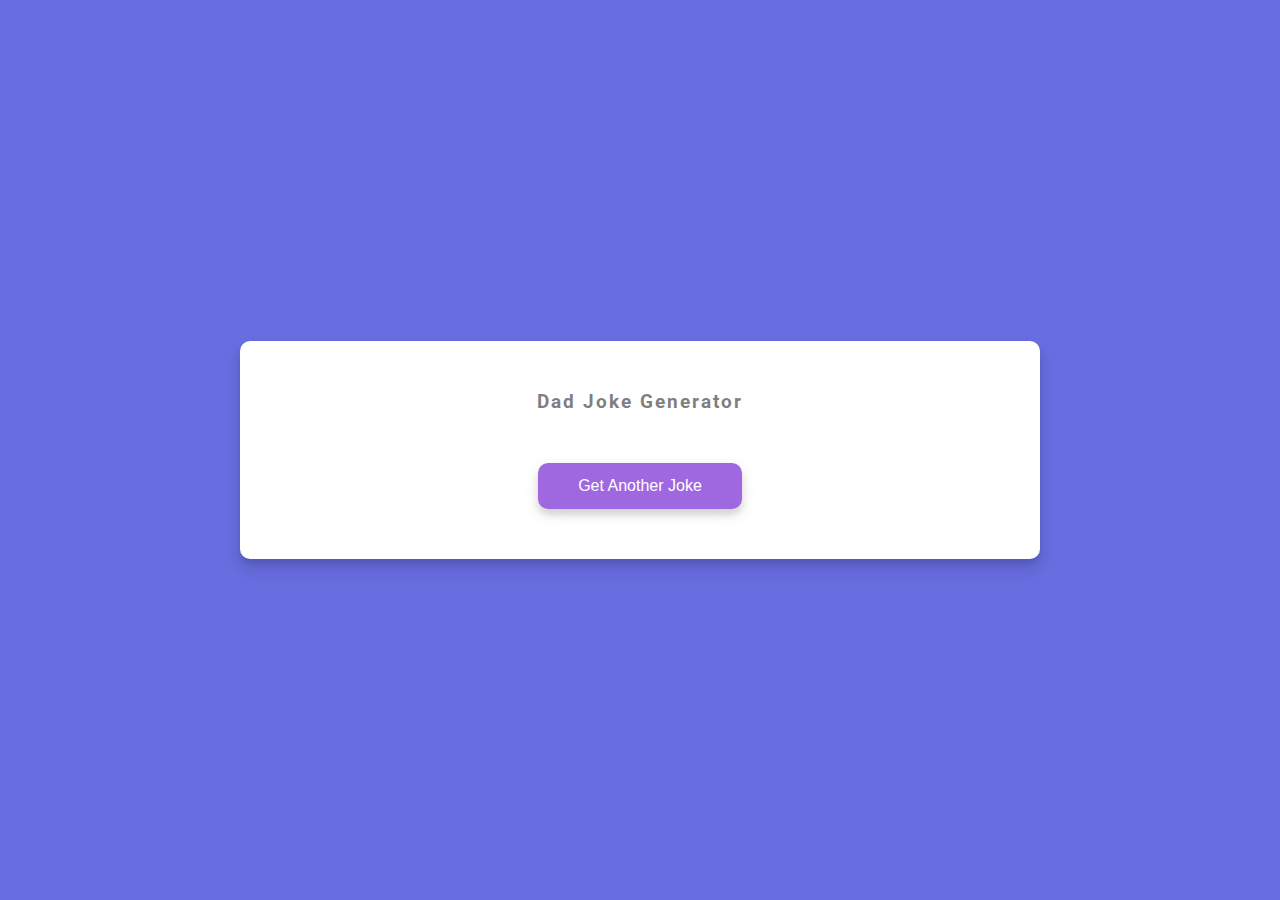
<file: 10/index.html>
<!DOCTYPE html>
<html lang="en">
  <head>
    <meta charset="UTF-8" />
    <meta http-equiv="X-UA-Compatible" content="IE=edge" />
    <meta name="viewport" content="width=device-width, initial-scale=1.0" />
    <link rel="stylesheet" href="style.css" />
    <script src="script.js" defer></script>
    <title>Dad Jokes</title>

    <div class="container">
      <h3>Dad Joke Generator</h3>
      <div id="joke" class="joke"></div>
      <button id="jokeBtn" class="btn">Get Another Joke</button>
    </div>
  </head>
  <body></body>
</html>
</file>
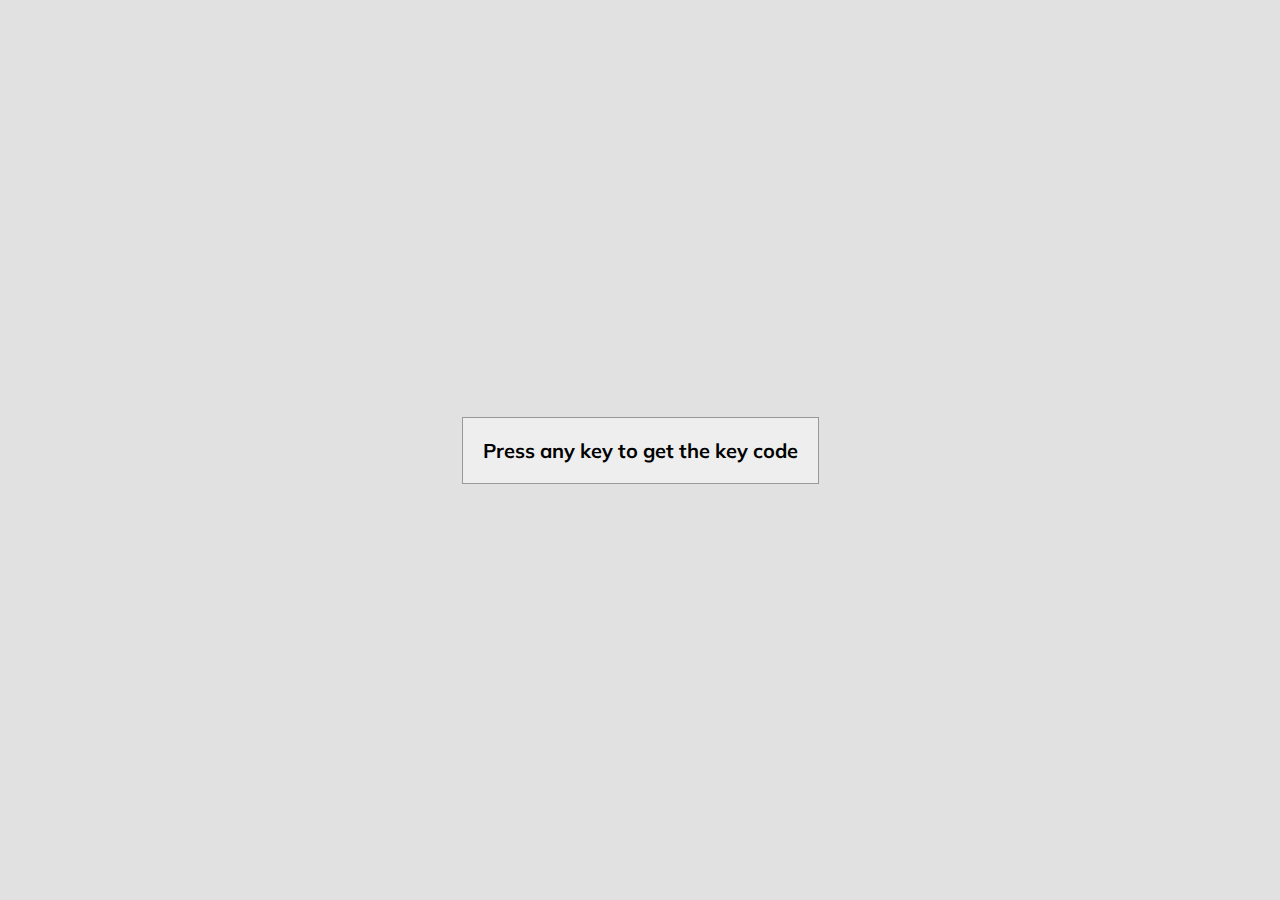
<file: 11/index.html>
<!DOCTYPE html>
<html lang="en">
  <head>
    <meta charset="UTF-8" />
    <meta http-equiv="X-UA-Compatible" content="IE=edge" />
    <meta name="viewport" content="width=device-width, initial-scale=1.0" />
    <link rel="stylesheet" href="style.css" />
    <script src="script.js" defer></script>
    <title>Event Key Codes</title>
  </head>

  <body>
    <div id="insert">
      <div class="key">Press any key to get the key code</div>
    </div>
  </body>
</html>
</file>
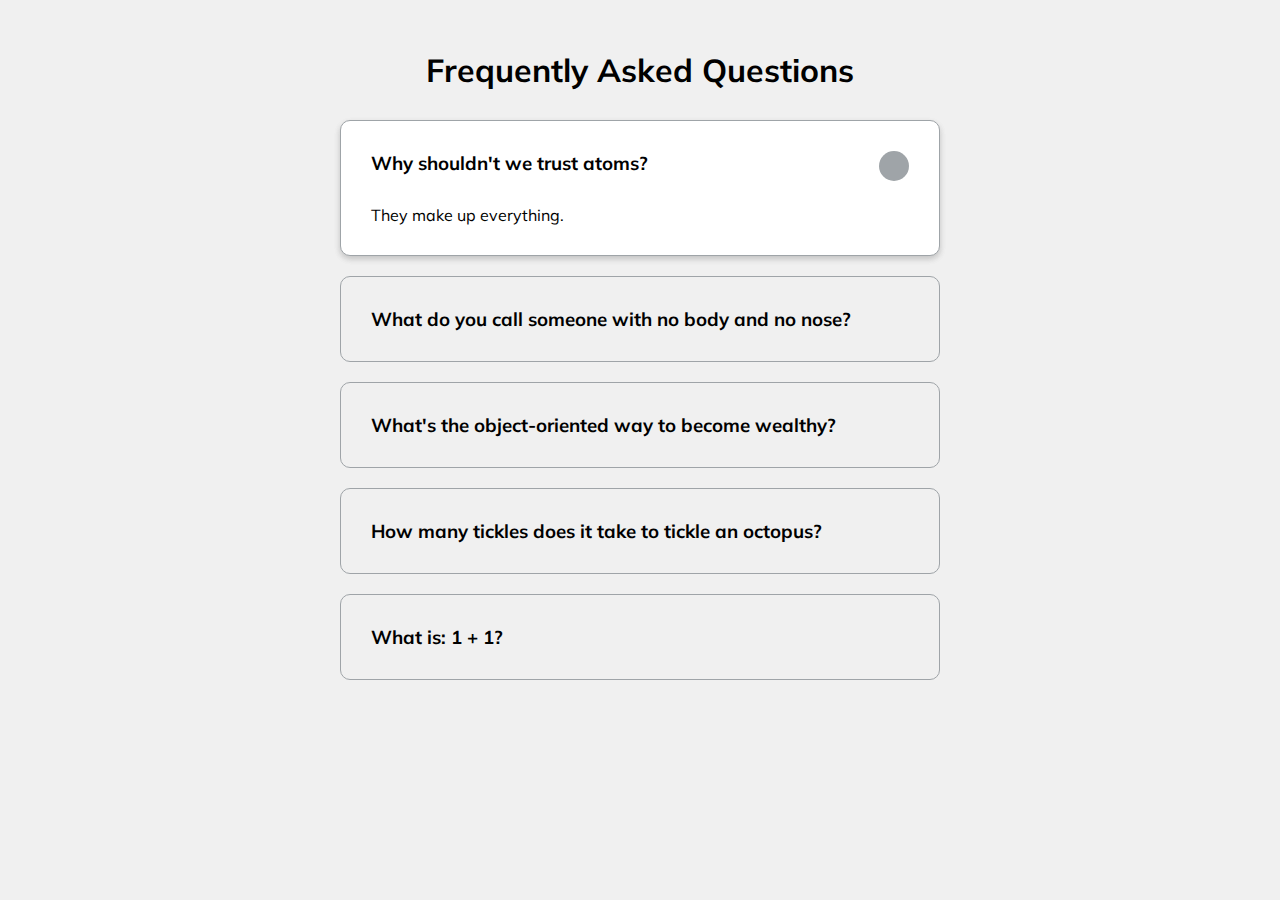
<file: 12/index.html>
<!DOCTYPE html>
<html lang="en">
  <head>
    <meta charset="UTF-8" />
    <meta http-equiv="X-UA-Compatible" content="IE=edge" />
    <meta name="viewport" content="width=device-width, initial-scale=1.0" />
    <link
      rel="stylesheet"
      href="https://cdnjs.cloudflare.com/ajax/libs/font-awesome/5.14.0/css/all.min.css"
      integrity="sha512-1PKOgIY59xJ8Co8+NE6FZ+LOAZKjy+KY8iq0G4B3CyeY6wYHN3yt9PW0XpSriVlkMXe40PTKnXrLnZ9+fkDaog=="
      crossorigin="anonymous"
    />
    <link rel="stylesheet" href="style.css" />
    <script src="script.js" defer></script>
    <title>FAQ</title>
  </head>
  <body>
    <h1>Frequently Asked Questions</h1>
    <div class="faq-container">
      <div class="faq active">
        <h3 class="faq-title">Why shouldn't we trust atoms?</h3>
        <p class="faq-text">They make up everything.</p>
        <button class="faq-toggle">
          <i class="fas fa-chevron-down"></i>
          <i class="fas fa-times"></i>
        </button>
      </div>

      <div class="faq">
        <h3 class="faq-title">
          What do you call someone with no body and no nose?
        </h3>
        <p class="faq-text">Nobody knows.</p>
        <button class="faq-toggle">
          <i class="fas fa-chevron-down"></i>
          <i class="fas fa-times"></i>
        </button>
      </div>

      <div class="faq">
        <h3 class="faq-title">
          What's the object-oriented way to become wealthy?
        </h3>
        <p class="faq-text">Inheritance.</p>
        <button class="faq-toggle">
          <i class="fas fa-chevron-down"></i>
          <i class="fas fa-times"></i>
        </button>
      </div>

      <div class="faq">
        <h3 class="faq-title">
          How many tickles does it take to tickle an octopus?
        </h3>
        <p class="faq-text">Ten-tickles!</p>
        <button class="faq-toggle">
          <i class="fas fa-chevron-down"></i>
          <i class="fas fa-times"></i>
        </button>
      </div>

      <div class="faq">
        <h3 class="faq-title">What is: 1 + 1?</h3>
        <p class="faq-text">Depends on who are you asking.</p>
        <button class="faq-toggle">
          <i class="fas fa-chevron-down"></i>
          <i class="fas fa-times"></i>
        </button>
      </div>
    </div>
  </body>
</html>
</file>
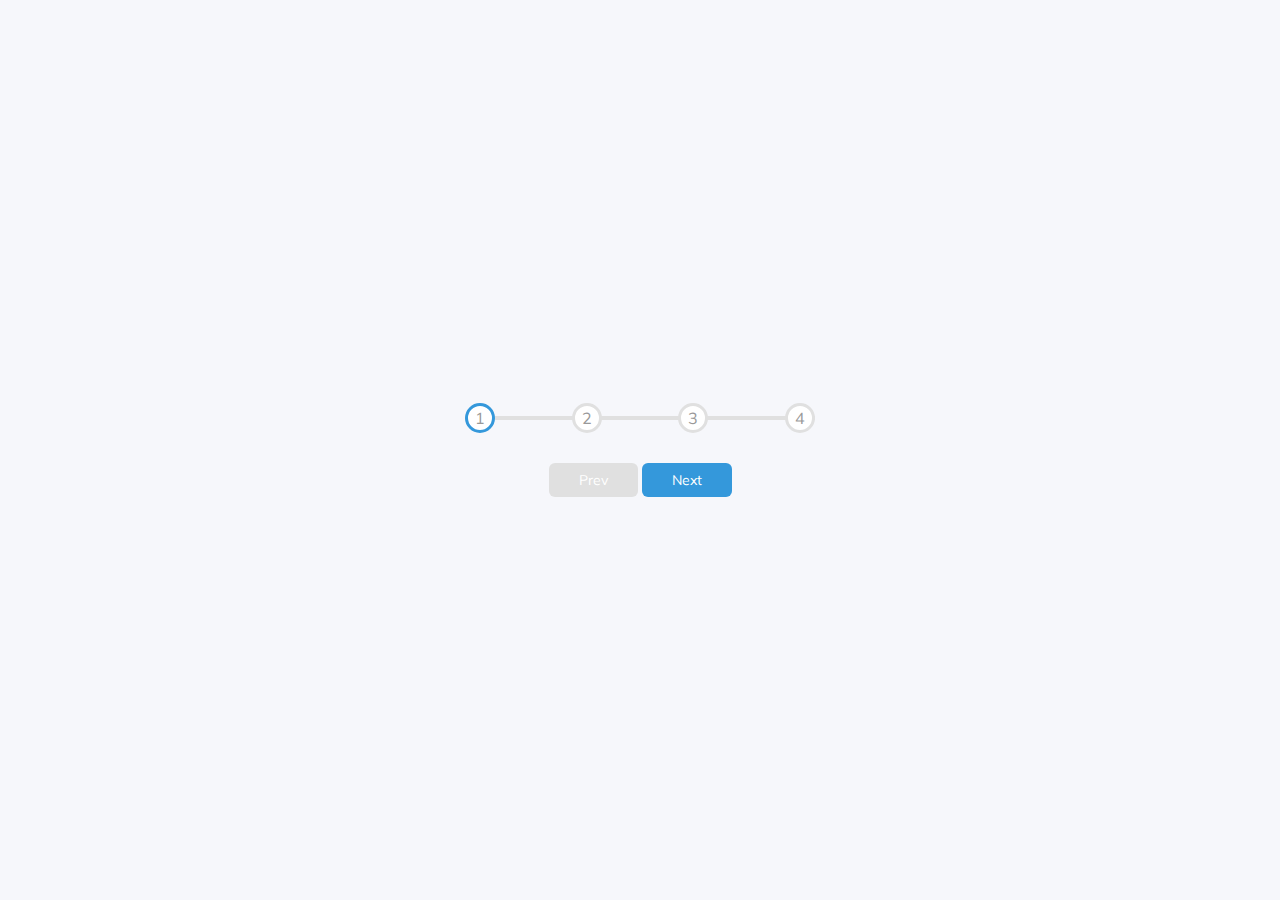
<file: 2/index.html>
<!DOCTYPE html>
<html lang="en">
  <head>
    <meta charset="UTF-8" />
    <meta http-equiv="X-UA-Compatible" content="IE=edge" />
    <meta name="viewport" content="width=device-width, initial-scale=1.0" />
    <link rel="stylesheet" href="style.css" />
    <script src="script.js" defer></script>
    <title>Progress Steps</title>

    <div class="container">
      <div class="progress-container">
        <div class="progress" id="progress"></div>

        <div class="circle active">1</div>
        <div class="circle">2</div>
        <div class="circle">3</div>
        <div class="circle">4</div>
      </div>

      <button class="btn" id="prev" disabled>Prev</button>
      <button class="btn" id="next">Next</button>
    </div>
  </head>
  <body></body>
</html>
</file>
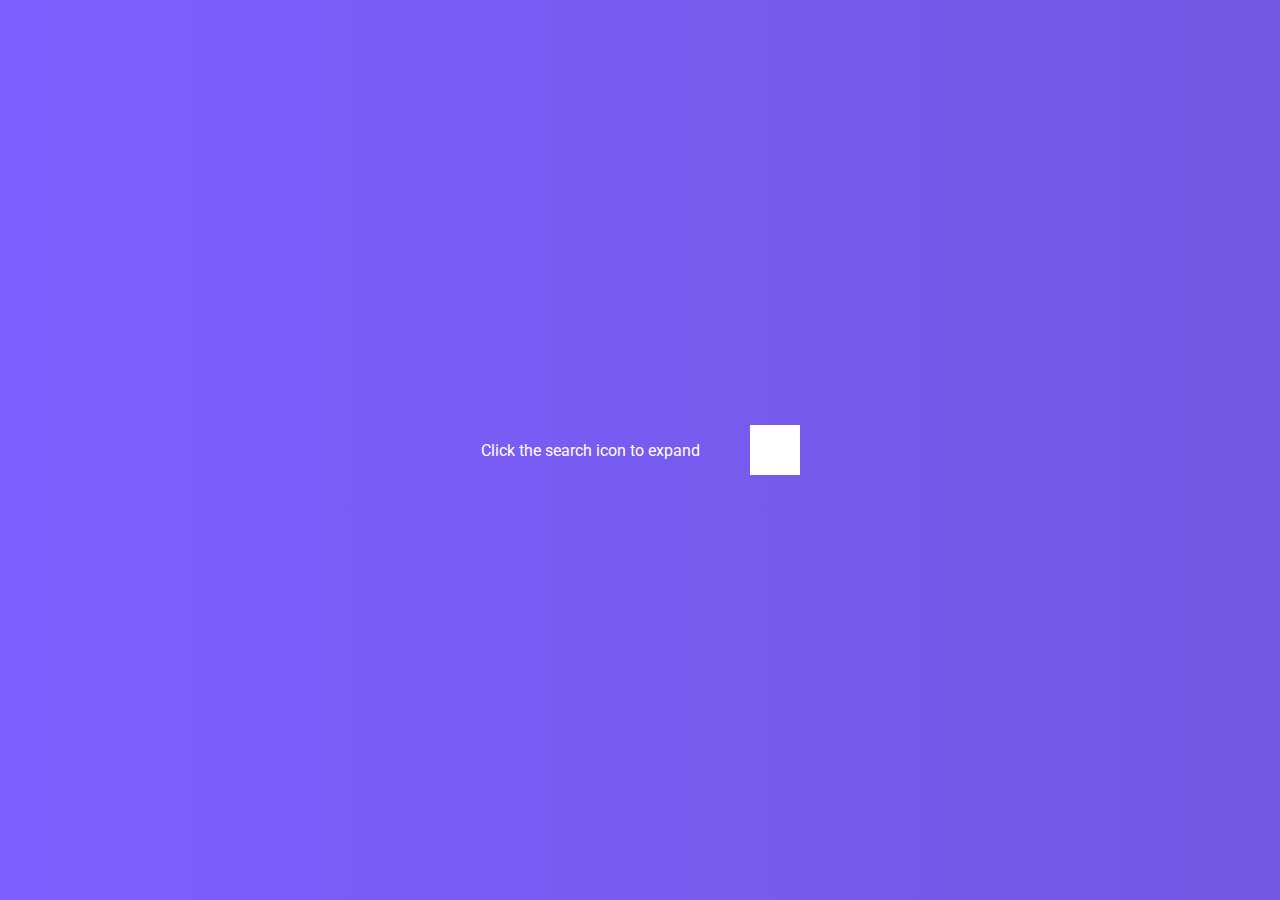
<file: 4/index.html>
<!DOCTYPE html>
<html lang="en">
  <head>
    <meta charset="UTF-8" />
    <meta http-equiv="X-UA-Compatible" content="IE=edge" />
    <meta name="viewport" content="width=device-width, initial-scale=1.0" />
    <link
      rel="stylesheet"
      href="https://cdnjs.cloudflare.com/ajax/libs/font-awesome/5.14.0/css/all.min.css"
      integrity="sha512-1PKOgIY59xJ8Co8+NE6FZ+LOAZKjy+KY8iq0G4B3CyeY6wYHN3yt9PW0XpSriVlkMXe40PTKnXrLnZ9+fkDaog=="
      crossorigin="anonymous"
    />
    <link rel="stylesheet" href="style.css" />
    <script src="script.js" defer></script>
    <title>Hidden Search</title>
  </head>
  <body>
    <p>Click the search icon to expand</p>
    <div class="search">
      <input type="text" class="input" placeholder="Search..." />
      <button class="btn">
        <i class="fas fa-search"></i>
      </button>
    </div>
  </body>
</html>
</file>
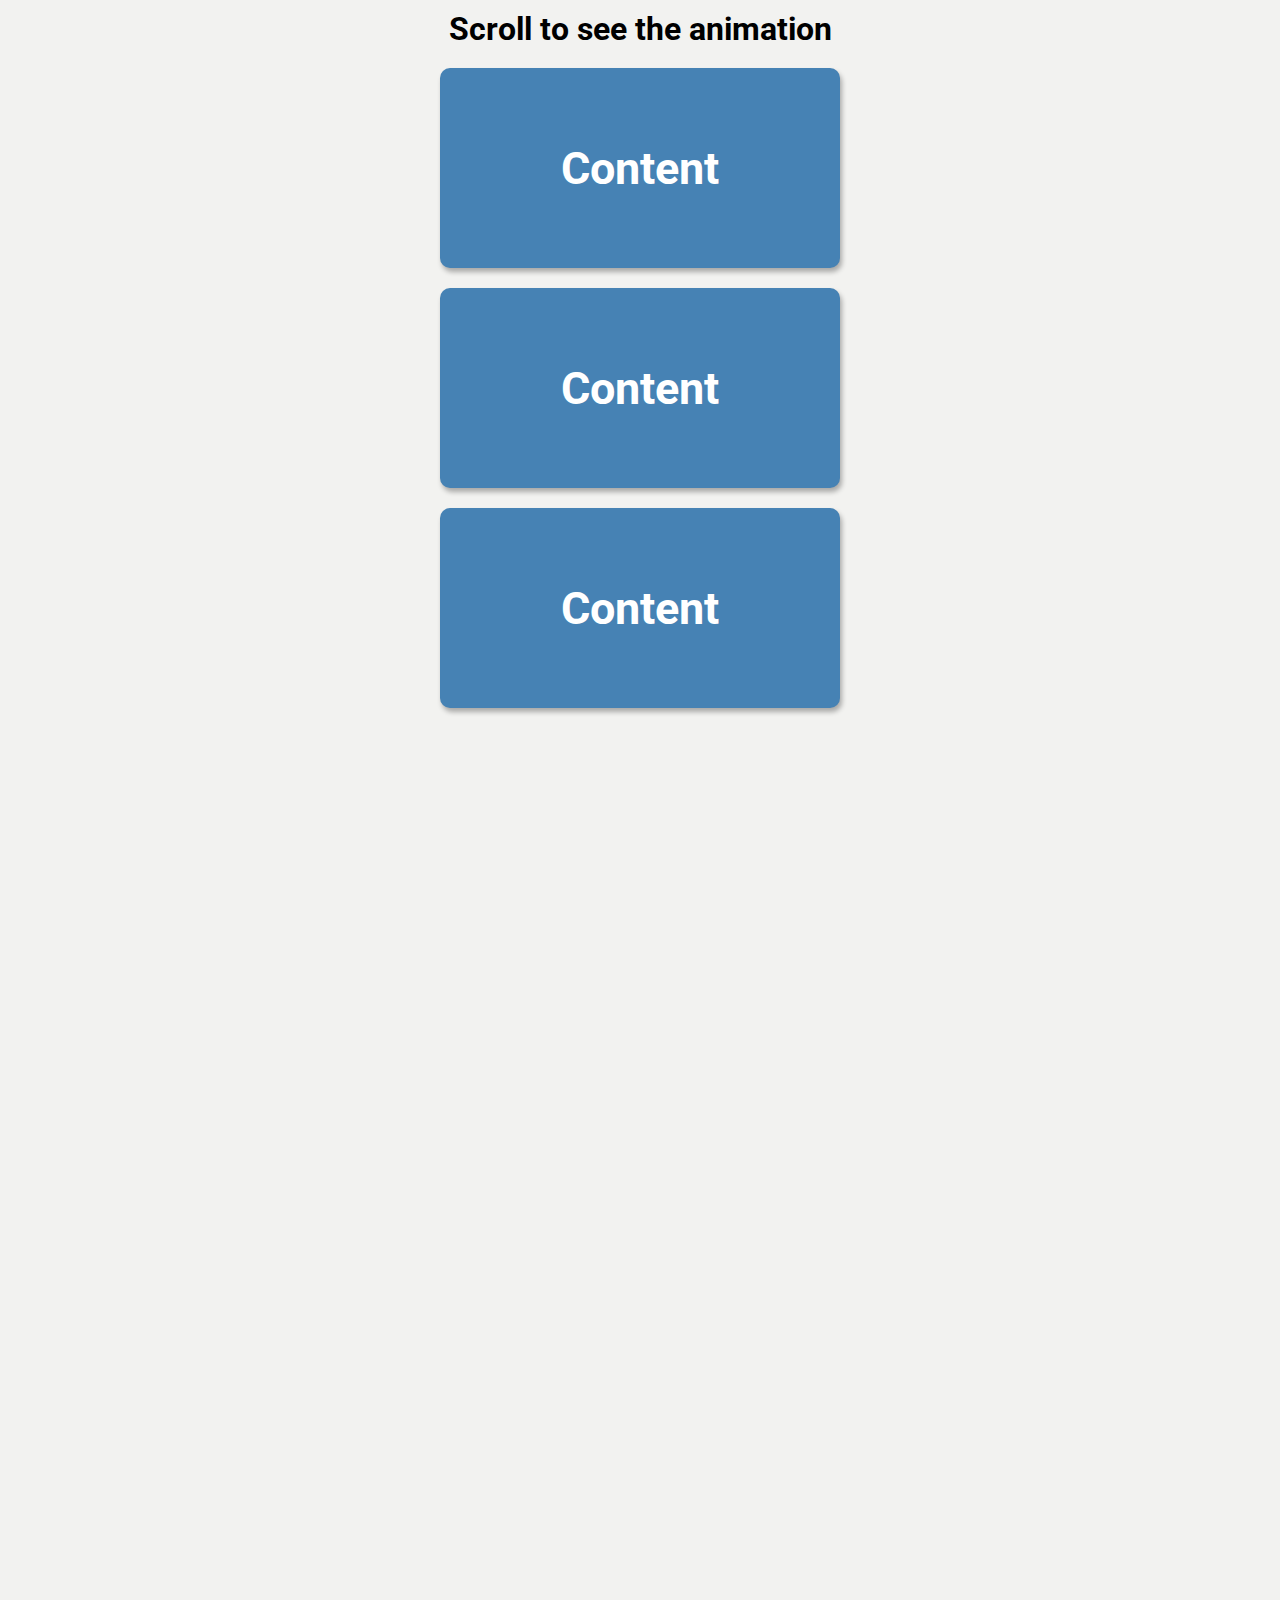
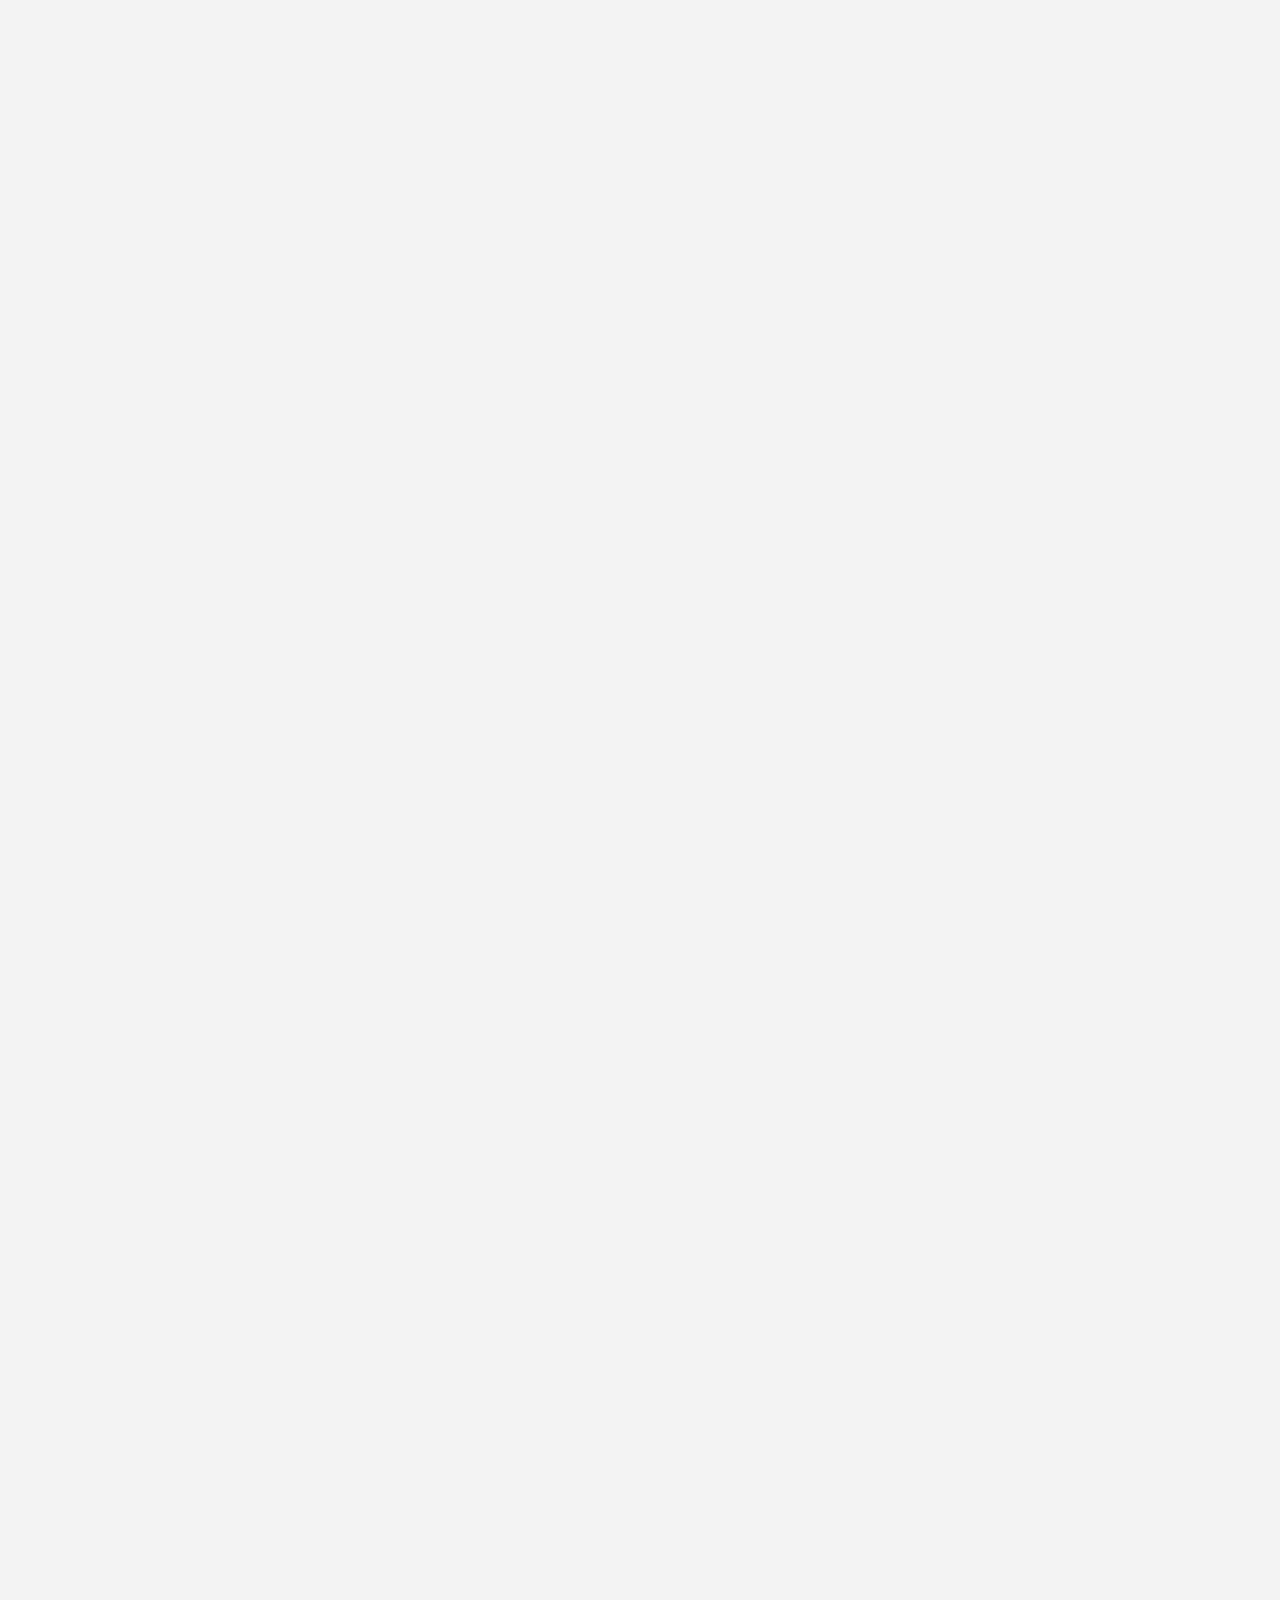
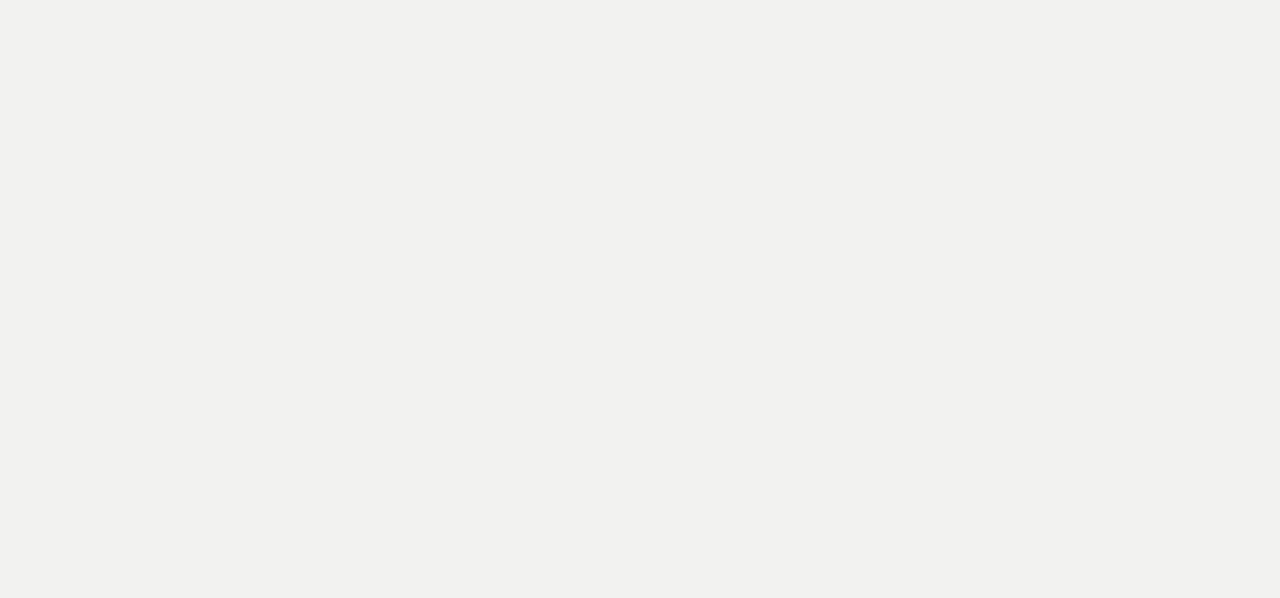
<file: 6/index.html>
<!DOCTYPE html>
<html lang="en">
  <head>
    <meta charset="UTF-8" />
    <meta http-equiv="X-UA-Compatible" content="IE=edge" />
    <meta name="viewport" content="width=device-width, initial-scale=1.0" />
    <link rel="stylesheet" href="style.css" />
    <script src="script.js" defer></script>
    <title>Scroll Animation</title>
  </head>
  <body>
    <h1>Scroll to see the animation</h1>

    <div class="box"><h2>Content</h2></div>
    <div class="box"><h2>Content</h2></div>
    <div class="box"><h2>Content</h2></div>
    <div class="box"><h2>Content</h2></div>
    <div class="box"><h2>Content</h2></div>
    <div class="box"><h2>Content</h2></div>
    <div class="box"><h2>Content</h2></div>
    <div class="box"><h2>Content</h2></div>
    <div class="box"><h2>Content</h2></div>
    <div class="box"><h2>Content</h2></div>
    <div class="box"><h2>Content</h2></div>
    <div class="box"><h2>Content</h2></div>
    <div class="box"><h2>Content</h2></div>
    <div class="box"><h2>Content</h2></div>
    <div class="box"><h2>Content</h2></div>
    <div class="box"><h2>Content</h2></div>
    <div class="box"><h2>Content</h2></div>
  </body>
</html>
</file>
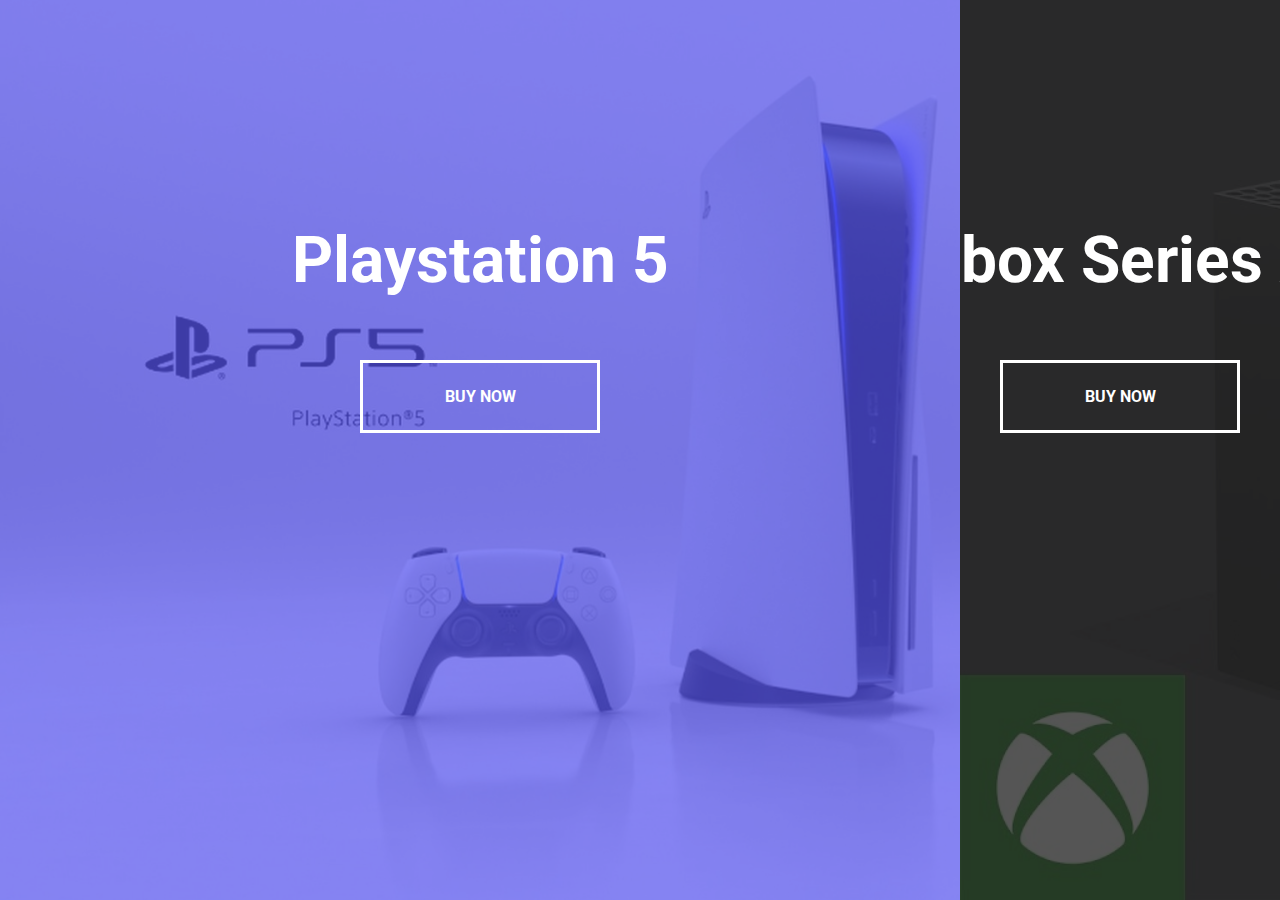
<file: 7/index.html>
<!DOCTYPE html>
<html lang="en">
  <head>
    <meta charset="UTF-8" />
    <meta http-equiv="X-UA-Compatible" content="IE=edge" />
    <meta name="viewport" content="width=device-width, initial-scale=1.0" />
    <link rel="stylesheet" href="style.css" />
    <script src="script.js" defer></script>
    <title>Split Landing Page</title>
  </head>
  <body>
    <div class="container">
      <div class="split left">
        <h1>Playstation 5</h1>
        <a href="#" class="btn">Buy Now</a>
      </div>
      <div class="split right">
        <h1>Xbox Series X</h1>
        <a href="#" class="btn">Buy Now</a>
      </div>
    </div>
  </body>
</html>
</file>
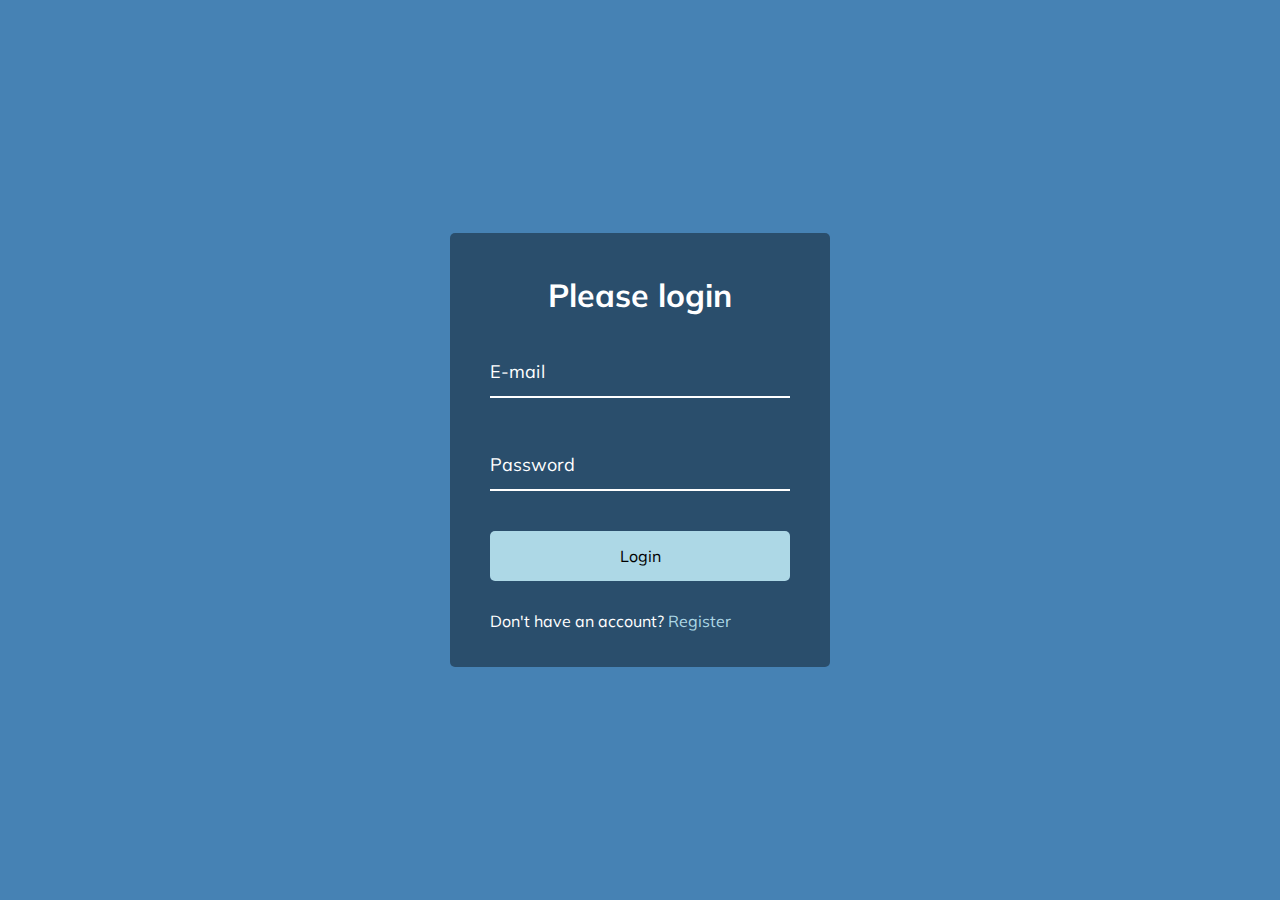
<file: 8/index.html>
<!DOCTYPE html>
<html lang="en">
  <head>
    <meta charset="UTF-8" />
    <meta http-equiv="X-UA-Compatible" content="IE=edge" />
    <meta name="viewport" content="width=device-width, initial-scale=1.0" />
    <link rel="stylesheet" href="style.css" />
    <script src="script.js" defer></script>
    <title>Form Input Wave</title>
  </head>
  <body>
    <div class="container">
      <h1>Please login</h1>
      <form action="">
        <div class="form-control">
          <input type="text" required />
          <label>E-mail</label>
        </div>
        <div class="form-control">
          <input type="password" required />
          <label>Password</label>
        </div>

        <button class="btn">Login</button>

        <p class="text">Don't have an account? <a href="#">Register</a></p>
      </form>
    </div>
  </body>
</html>
</file>
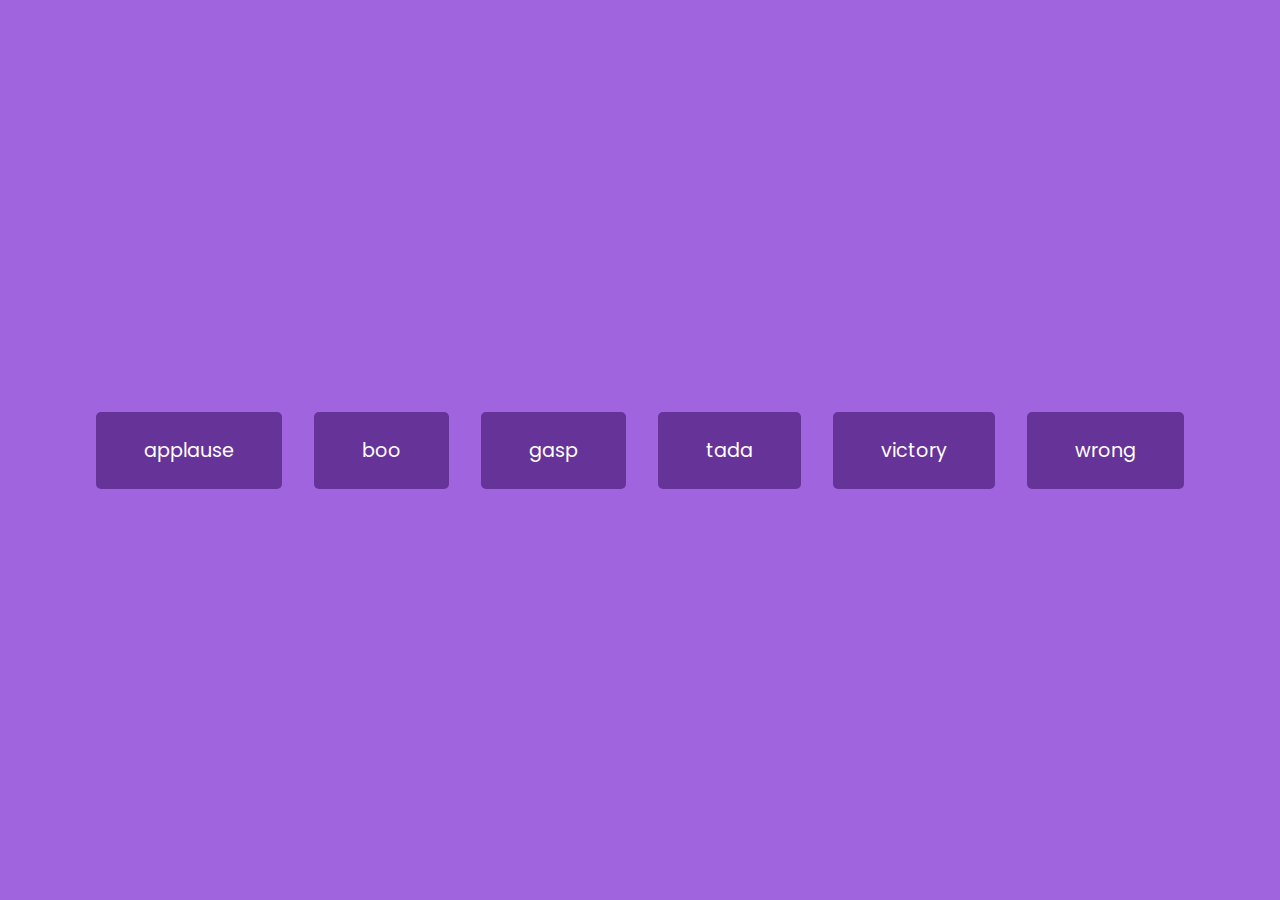
<file: 9/index.html>
<!DOCTYPE html>
<html lang="en">
  <head>
    <meta charset="UTF-8" />
    <meta http-equiv="X-UA-Compatible" content="IE=edge" />
    <meta name="viewport" content="width=device-width, initial-scale=1.0" />
    <link rel="stylesheet" href="style.css" />
    <script src="script.js" defer></script>
    <title>Sound Board</title>
  </head>
  <body>
    <audio id="applause" src="sounds/applause.mp3"></audio>
    <audio id="boo" src="sounds/boo.mp3"></audio>
    <audio id="gasp" src="sounds/gasp.mp3"></audio>
    <audio id="tada" src="sounds/tada.mp3"></audio>
    <audio id="victory" src="sounds/victory.mp3"></audio>
    <audio id="wrong" src="sounds/wrong.mp3"></audio>

    <div id="buttons"></div>
  </body>
</html>
</file>
<file: 10/style.css>
@import url('https://fonts.googleapis.com/css2?family=Roboto:wght@400;700&display=swap');

* {
  box-sizing: border-box;
}

body {
  background-color: #686de0;
  font-family: 'Roboto', sans-serif;
  margin: 0;
  display: flex;
  flex-direction: column;
  align-items: center;
  justify-content: center;
  height: 100vh;
  overflow: hidden;
  padding: 20px;
}

.container {
  background-color: #fff;
  border-radius: 10px;
  box-shadow: 0 10px 20px rgba(0, 0, 0, 0.1), 0 6px 6px rgba(0, 0, 0, 0.1);
  padding: 50px 20px;
  text-align: center;
  max-width: 100%;
  width: 800px;
}

h3 {
  margin: 0;
  opacity: 0.5;
  letter-spacing: 2px;
}

.joke {
  font-size: 30px;
  letter-spacing: 1px;
  line-height: 40px;
  margin: 50px auto;
  max-width: 600px;
}

.btn {
  background-color: #9f68e0;
  border: 0;
  border-radius: 10px;
  color: #fff;
  box-shadow: 0 5px 15px rgba(0, 0, 0, 0.1), 0 6px 6px rgba(0, 0, 0, 0.1);
  padding: 14px 40px;
  font-size: 16px;
  cursor: pointer;
}

.btn:active {
  transform: scale(0.98);
}

.btn:focus {
  outline: 0;
}
</file>
<file: 11/style.css>
@import url('https://fonts.googleapis.com/css2?family=Muli&display=swap');

* {
  box-sizing: border-box;
}

body {
  background-color: #e1e1e1;
  font-family: 'Muli', sans-serif;
  margin: 0;
  display: flex;
  align-items: center;
  justify-content: center;
  text-align: center;
  height: 100vh;
  overflow: hidden;
}

.key {
  border: 1px solid #999;
  background-color: #eee;
  box-shadow: 1px 1px 3px rgba(0, 0, 0, 0);
  display: inline-flex;
  align-items: center;
  font-size: 20px;
  padding: 20px;
  flex-direction: column;
  margin: 10px;
  font-weight: bold;
  min-width: 150px;
  position: relative;
}

.key small {
  position: absolute;
  top: -24px;
  left: 0;
  text-align: center;
  width: 100%;
  color: #555;
  font-size: 14px;
}
</file>
<file: 12/style.css>
@import url('https://fonts.googleapis.com/css2?family=Muli&display=swap');

* {
  box-sizing: border-box;
}

body {
  font-family: 'Muli', sans-serif;
  background-color: #f0f0f0;
}

h1 {
  margin: 50px 0 30px;
  text-align: center;
}

.faq-container {
  max-width: 600px;
  margin: 0 auto;
}

.faq {
  background-color: transparent;
  border: 1px solid #9fa4a8;
  border-radius: 10px;
  margin: 20px 0;
  padding: 30px;
  position: relative;
  overflow: hidden;
  transition: 0.3s ease;
}

.faq.active {
  background-color: #fff;
  box-shadow: 0 3px 6px rgba(0, 0, 0, 0.1), 0 3px 6px rgba(0, 0, 0, 0.1);
}

.faq.active::before,
.faq.active::after {
  content: '\f075';
  font-family: 'Font Awesome 5 Free';
  color: #2ecc71;
  font-size: 7rem;
  position: absolute;
  opacity: 0.2;
  top: 20px;
  left: 20px;
  z-index: 0;
}

.faq.active::before {
  color: #3498db;
  top: -10px;
  left: -30px;
  transform: rotateY(180deg);
}

.faq-title {
  margin: 0 35px 0 0;
}

.faq-text {
  display: none;
  margin: 30px 0 0;
}

.faq.active .faq-text {
  display: block;
}

.faq-toggle {
  background-color: transparent;
  border: 0;
  border-radius: 50%;
  cursor: pointer;
  display: flex;
  align-items: center;
  justify-content: center;
  font-size: 16px;
  padding: 0;
  position: absolute;
  top: 30px;
  right: 30px;
  height: 30px;
  width: 30px;
}

.faq-toggle:focus {
  outline: 0;
}

.faq-toggle .fa-times {
  display: none;
}

.faq.active .faq-toggle .fa-times {
  color: #fff;
  display: block;
}

.faq.active .faq-toggle .fa-chevron-down {
  display: none;
}

.faq.active .faq-toggle {
  background-color: #9fa4a8;
}
</file>
<file: 2/style.css>
@import url("https://fonts.googleapis.com/css2?family=Muli&display=swap");

:root {
  --line-border-fill: #3498db;
  --line-border-empty: #e0e0e0;
}

* {
  box-sizing: border-box;
}

body {
  background-color: #f6f7fb;
  font-family: "Muli", sans-serif;
  margin: 0;
  display: flex;
  align-items: center;
  justify-content: center;
  height: 100vh;
  overflow: hidden;
}

.container {
  text-align: center;
}

.progress-container {
  display: flex;
  justify-content: space-between;
  position: relative;
  margin-bottom: 30px;
  max-width: 100%;
  width: 350px;
}

.progress-container::before {
  content: "";
  background-color: var(--line-border-empty);
  position: absolute;
  top: 50%;
  left: 0%;
  transform: translateY(-50%);
  height: 4px;
  width: 100%;
  z-index: -1;
}

.progress {
  background-color: var(--line-border-fill);
  position: absolute;
  top: 50%;
  left: 0%;
  transform: translateY(-50%);
  height: 4px;
  width: 0%;
  z-index: -1;
  transition: 0.4s ease;
}

.circle {
  background-color: #fff;
  color: #999;
  border-radius: 50%;
  height: 30px;
  width: 30px;
  display: flex;
  align-items: center;
  justify-content: center;
  border: 3px solid var(--line-border-empty);
  transition: 0.4s ease;
}

.circle.active {
  border-color: var(--line-border-fill);
}

.btn {
  background-color: var(--line-border-fill);
  color: #fff;
  border: 0;
  border-radius: 6px;
  cursor: pointer;
  font-family: inherit;
  padding: 8px 30px;
  font-size: 14px;
}

.btn:active {
  transform: scale(0.98);
}

.btn:disabled {
  background-color: var(--line-border-empty);
  cursor: not-allowed;
}
</file>
<file: 4/style.css>
@import url("https://fonts.googleapis.com/css2?family=Roboto:wght@400;700&display=swap");

* {
  box-sizing: border-box;
}

body {
  background-image: linear-gradient(90deg, #7d5fff, #7158e2);
  font-family: "Roboto", sans-serif;
  margin: 0;
  display: flex;
  align-items: center;
  justify-content: center;
  height: 100vh;
  overflow: hidden;
}

p {
  padding-right: 50px;
  color: #fff;
}

.search {
  position: relative;
  height: 50px;
}

.search .input {
  background-color: #fff;
  border: 0;
  padding: 15px;
  font-size: 18px;
  height: 50px;
  width: 50px;
  transition: width 0.3s ease;
}

.btn {
  background-color: #fff;
  border: 0;
  cursor: pointer;
  font-size: 24px;
  position: absolute;
  top: 0;
  left: 0;
  height: 50px;
  width: 50px;
  transition: transform 0.3s ease;
}

.btn:focus,
.input:focus {
  outline: none;
}

.search.active .input {
  width: 200px;
}

.search.active .btn {
  transform: translateX(198px);
}
</file>
<file: 6/style.css>
@import url("https://fonts.googleapis.com/css2?family=Roboto:wght@400;700&display=swap");

* {
  box-sizing: border-box;
}

body {
  background-color: #efefedd6;
  font-family: "Roboto", sans-serif;
  margin: 0;
  display: flex;
  flex-direction: column;
  align-items: center;
  justify-content: center;
  overflow-x: hidden;
}

h1 {
  margin: 10px;
}

.box {
  background-color: steelblue;
  color: #fff;
  display: flex;
  align-items: center;
  justify-content: center;
  width: 400px;
  height: 200px;
  margin: 10px;
  border-radius: 10px;
  box-shadow: 2px 4px 5px rgba(0, 0, 0, 0.3);
  transform: translateX(400%);
  transition: transform 0.4s ease;
}

.box:nth-of-type(even) {
  transform: translateX(-400%);
}

.box.show {
  transform: translateX(0);
}

.box h2 {
  font-size: 45px;
}
</file>
<file: 7/style.css>
@import url("https://fonts.googleapis.com/css2?family=Roboto:wght@400;700&display=swap");

:root {
  --left-bg-color: rgba(87, 84, 236, 0.7);
  --right-bg-color: rgba(43, 43, 43, 0.8);
  --left-btn-hover-color: rgba(87, 84, 236, 1);
  --right-btn-hover-color: rgba(18, 122, 28, 1);
  --hover-width: 75%;
  --other-width: 25%;
  --speed: 1000ms;
}

* {
  box-sizing: border-box;
}

body {
  font-family: "Roboto", sans-serif;
  margin: 0;
  height: 100vh;
  overflow: hidden;
}

h1 {
  font-size: 4rem;
  color: #fff;
  position: absolute;
  left: 50%;
  top: 20%;
  transform: translateX(-50%);
  white-space: nowrap;
}

.btn {
  position: absolute;
  display: flex;
  align-items: center;
  justify-content: center;
  left: 50%;
  top: 40%;
  transform: translateX(-50%);
  text-decoration: none;
  color: #fff;
  border: #fff solid 0.2rem;
  font-size: 1rem;
  font-weight: bold;
  text-transform: uppercase;
  width: 15rem;
  padding: 1.5rem;
}

.split.left .btn:hover {
  background-color: var(--left-btn-hover-color);
}

.split.right .btn:hover {
  background-color: var(--right-btn-hover-color);
}

.container {
  position: relative;
  width: 100%;
  height: 100%;
  background: #333;
}

.split {
  position: absolute;
  width: 50%;
  height: 100%;
  overflow: hidden;
}

.split.left {
  left: 0;
  background: url("ps.jpg");
  background-repeat: no-repeat;
  background-size: cover;
}

.split.left::before {
  content: "";
  position: absolute;
  width: 100%;
  height: 100%;
  background-color: var(--left-bg-color);
}

.split.right {
  right: 0;
  background: url("xbox.jpg");
  background-repeat: no-repeat;
  background-size: cover;
}

.split.right::before {
  content: "";
  position: absolute;
  width: 100%;
  height: 100%;
  background-color: var(--right-bg-color);
}

.split.right,
.split.left,
split.right::before,
split.left::before {
  transition: all var(--speed) ease-in-out;
}

.hover-left .left {
  width: var(--hover-width);
}

.hover-left .right {
  width: var(--other-width);
}

.hover-right .right {
  width: var(--hover-width);
}

.hover-right .left {
  width: var(--other-width);
}

@media (max-width: 800px) {
  h1 {
    font-size: 2rem;
    top: 30%;
  }

  .btn {
    padding: 1.2rem;
    width: 12rem;
  }
}
</file>
<file: 8/style.css>
@import url("https://fonts.googleapis.com/css2?family=Muli&display=swap");

* {
  box-sizing: border-box;
}

body {
  background-color: steelblue;
  color: #fff;
  font-family: "Muli", sans-serif;
  margin: 0;
  display: flex;
  flex-direction: column;
  align-items: center;
  justify-content: center;
  height: 100vh;
  overflow: hidden;
}

.container {
  background-color: rgba(0, 0, 0, 0.4);
  padding: 20px 40px;
  border-radius: 5px;
}

.container h1 {
  text-align: center;
  margin-bottom: 30px;
}

.btn {
  cursor: pointer;
  display: inline-block;
  width: 100%;
  background: lightblue;
  padding: 15px;
  font-family: inherit;
  font-size: 16px;
  border: 0;
  border-radius: 5px;
}

.btn:focus {
  outline: 0;
}

.btn:active {
  transform: scale(0.98);
}

.text {
  margin-top: 30px;
}

.container a {
  text-decoration: none;
  color: lightblue;
}

.form-control {
  position: relative;
  margin: 20px 0 40px;
  width: 300px;
}

.form-control input {
  background-color: transparent;
  border: 0;
  border-bottom: 2px #fff solid;
  display: block;
  width: 100%;
  padding: 15px 0;
  font-size: 18px;
  color: #fff;
}

.form-control input:focus,
.form-control input:valid {
  outline: none;
}

.form-control label {
  position: absolute;
  top: 15px;
  left: 0;
}

.form-control label span {
  display: inline-block;
  font-size: 18px;
  min-width: 5px;
  transition: 0.3s cubic-bezier(0.68, -0.55, 0.265, 1.55);
}

.form-control input:focus + label span,
.form-control input:valid + label span {
  outline: 0;
  color: lightblue;
  transform: translateY(-30px);
}
</file>
<file: 9/style.css>
@import url("https://fonts.googleapis.com/css2?family=Poppins:wght@200;400&display=swap");

* {
  box-sizing: border-box;
}

body {
  background-color: rgb(161, 100, 223);
  font-family: "Poppins", sans-serif;
  margin: 0;
  display: flex;
  flex-wrap: wrap;
  text-align: center;
  align-items: center;
  justify-content: center;
  height: 100vh;
  overflow: hidden;
}

.btn {
  background-color: rebeccapurple;
  border-radius: 5px;
  border: none;
  color: #fff;
  margin: 1rem;
  padding: 1.5rem 3rem;
  font-size: 1.2rem;
  font-family: inherit;
  cursor: pointer;
}

.btn:hover {
  opacity: 0.9;
}

.btn:focus {
  outline: none;
}
</file>
